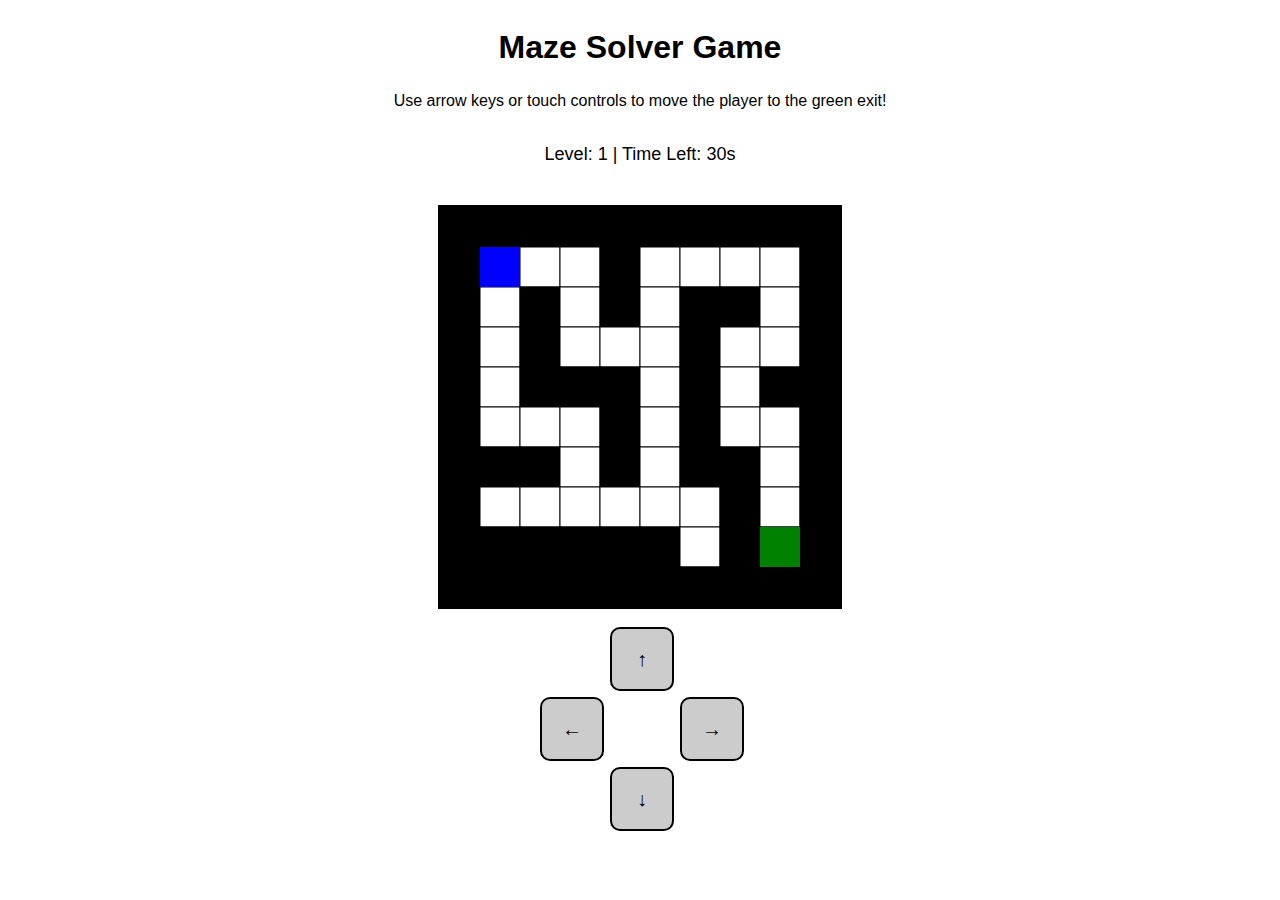
<file: mazesolveapp/index.html>
<!DOCTYPE html>
<html lang="en">

<head>
    <meta charset="UTF-8">
    <meta name="viewport" content="width=device-width, initial-scale=1.0">
    <title>Maze Solver Game</title>
    <style>
        body {
            font-family: Arial, sans-serif;
            text-align: center;
            display: flex;
            flex-direction: column;
            align-items: center;
        }

        canvas {
            background: #eee;
            border: 2px solid #000;
            margin: 20px 0;
        }

        h1 {
            margin-bottom: 10px;
        }

        .info {
            font-size: 18px;
            margin-bottom: 20px;
        }

        .controller {
            display: grid;
            grid-template-columns: 60px 60px 60px;
            grid-template-rows: 60px 60px 60px;
            gap: 10px;
            justify-content: center;
            align-items: center;
        }

        .btn {
            width: 60px;
            height: 60px;
            background: #ccc;
            border: 2px solid #000;
            border-radius: 10px;
            font-size: 20px;
            font-weight: bold;
            display: flex;
            justify-content: center;
            align-items: center;
            cursor: pointer;
            user-select: none;
        }

        .btn:active {
            background: #aaa;
        }

        .empty {
            visibility: hidden;
        }
    </style>
</head>

<body>
    <h1>Maze Solver Game</h1>
    <p>Use arrow keys or touch controls to move the player to the green exit!</p>
    <p class="info">Level: <span id="level">1</span> | Time Left: <span id="timer">30</span>s</p>

    <!-- Kanvas permainan -->
    <canvas id="mazeCanvas" width="400" height="400"></canvas>

    <!-- Kontrol tombol -->
    <div class="controller">
        <div class="empty"></div>
        <div class="btn" id="btnUp">↑</div>
        <div class="empty"></div>
        <div class="btn" id="btnLeft">←</div>
        <div class="empty"></div>
        <div class="btn" id="btnRight">→</div>
        <div class="empty"></div>
        <div class="btn" id="btnDown">↓</div>
        <div class="empty"></div>
    </div>

    <script src="script.js"></script>
</body>

</html>
</file>
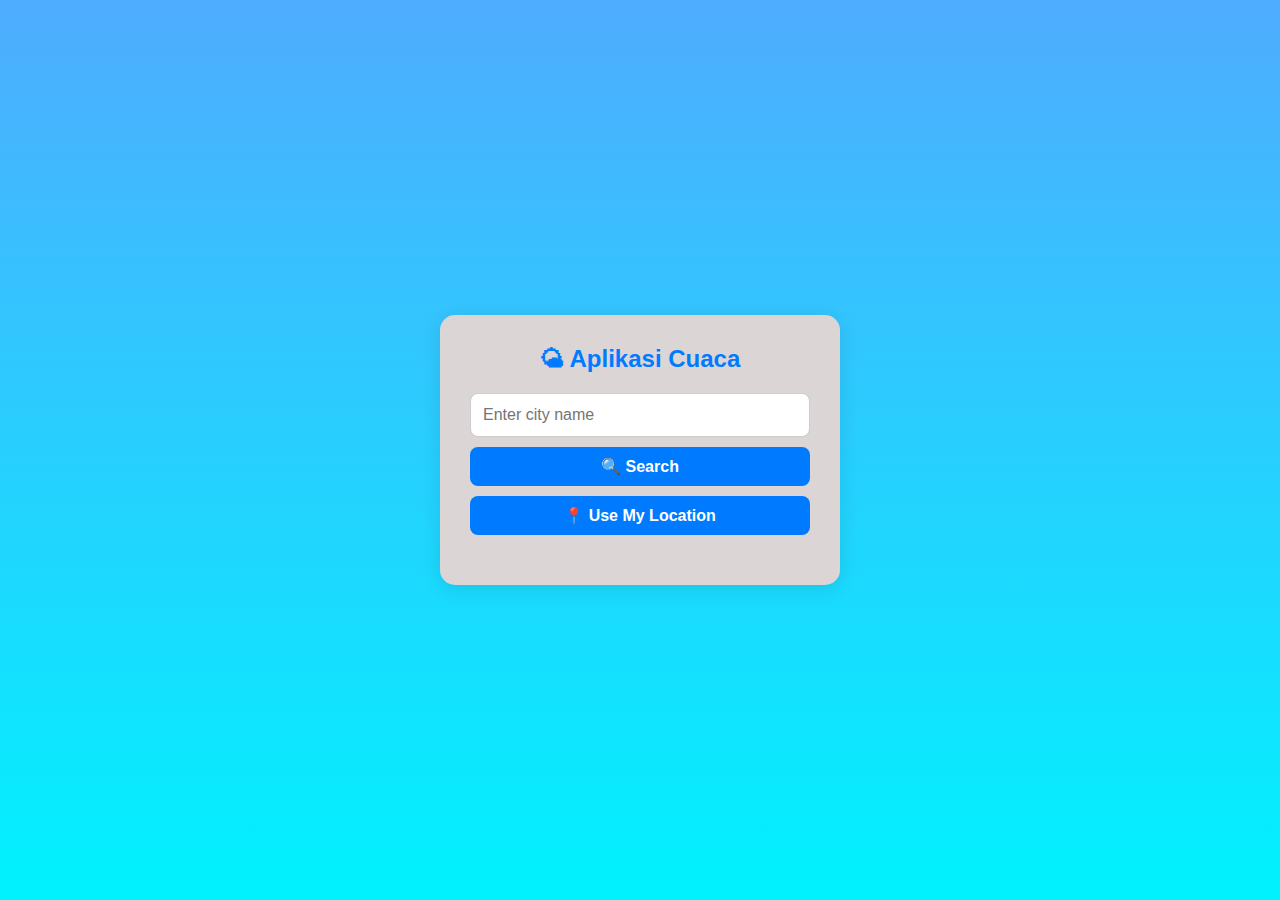
<file: weatherapp/index.html>
<!DOCTYPE html>
<html lang="en">

<head>
    <meta charset="UTF-8">
    <meta name="viewport" content="width=device-width, initial-scale=1.0">
    <title>Aplikasi Cuaca</title>
    <link rel="stylesheet" href="style.css">
</head>

<body>
    <div class="app-container">
        <div class="weather-card">
            <h1 class="app-title">🌤 Aplikasi Cuaca</h1>
            <div class="input-container">
                <input type="text" id="cityInput" placeholder="Enter city name" />
                <button id="searchBtn">🔍 Search</button>
                <button id="geoBtn">📍 Use My Location</button>
            </div>
            <div id="weatherResult" class="weather-info hidden">
                <h2 id="cityName"></h2>
                <img id="weatherIcon" alt="Weather Icon" class="weather-icon" />
                <p id="temperature"></p>
                <p id="description"></p>
                <p id="humidity"></p>
            </div>
        </div>
    </div>
    <script src="script.js"></script>
</body>

</html>
</file>
<file: weatherapp/style.css>
/* General Reset */
* {
    margin: 0;
    padding: 0;
    box-sizing: border-box;
}

body {
    font-family: 'Arial', sans-serif;
    background: linear-gradient(to bottom, #4facfe, #00f2fe);
    height: 100vh;
    display: flex;
    justify-content: center;
    align-items: center;
    color: #333;
}

/* Container */
.app-container {
    display: flex;
    justify-content: center;
    align-items: center;
    width: 100%;
    padding: 20px;
}

.weather-card {
    background: rgb(219, 213, 213);
    padding: 30px;
    border-radius: 15px;
    box-shadow: 0 4px 20px rgba(0, 0, 0, 0.1);
    width: 100%;
    max-width: 400px;
    text-align: center;
}

.app-title {
    font-size: 24px;
    font-weight: bold;
    color: #007BFF;
    margin-bottom: 20px;
}

/* Input and Buttons */
.input-container {
    display: flex;
    flex-direction: column;
    gap: 10px;
    margin-bottom: 20px;
}

input {
    padding: 12px;
    font-size: 16px;
    border: 1px solid #ccc;
    border-radius: 8px;
    outline: none;
    transition: border-color 0.3s;
}

input:focus {
    border-color: #007BFF;
}

button {
    padding: 10px;
    font-size: 16px;
    font-weight: bold;
    background-color: #007BFF;
    color: white;
    border: none;
    border-radius: 8px;
    cursor: pointer;
    transition: background-color 0.3s;
}

button:hover {
    background-color: #0056b3;
}

/* Weather Information */
.weather-info {
    margin-top: 20px;
}

.weather-info.hidden {
    display: none;
}

.weather-info h2 {
    font-size: 20px;
    margin-bottom: 10px;
    color: #333;
}

.weather-icon {
    width: 100px;
    height: 100px;
    margin: 15px auto;
}

.weather-info p {
    font-size: 16px;
    margin: 5px 0;
    color: #555;
}

/* Responsive Design */
@media (max-width: 500px) {
    .weather-card {
        padding: 20px;
    }

    .app-title {
        font-size: 20px;
    }

    input,
    button {
        font-size: 14px;
    }
}
</file>
